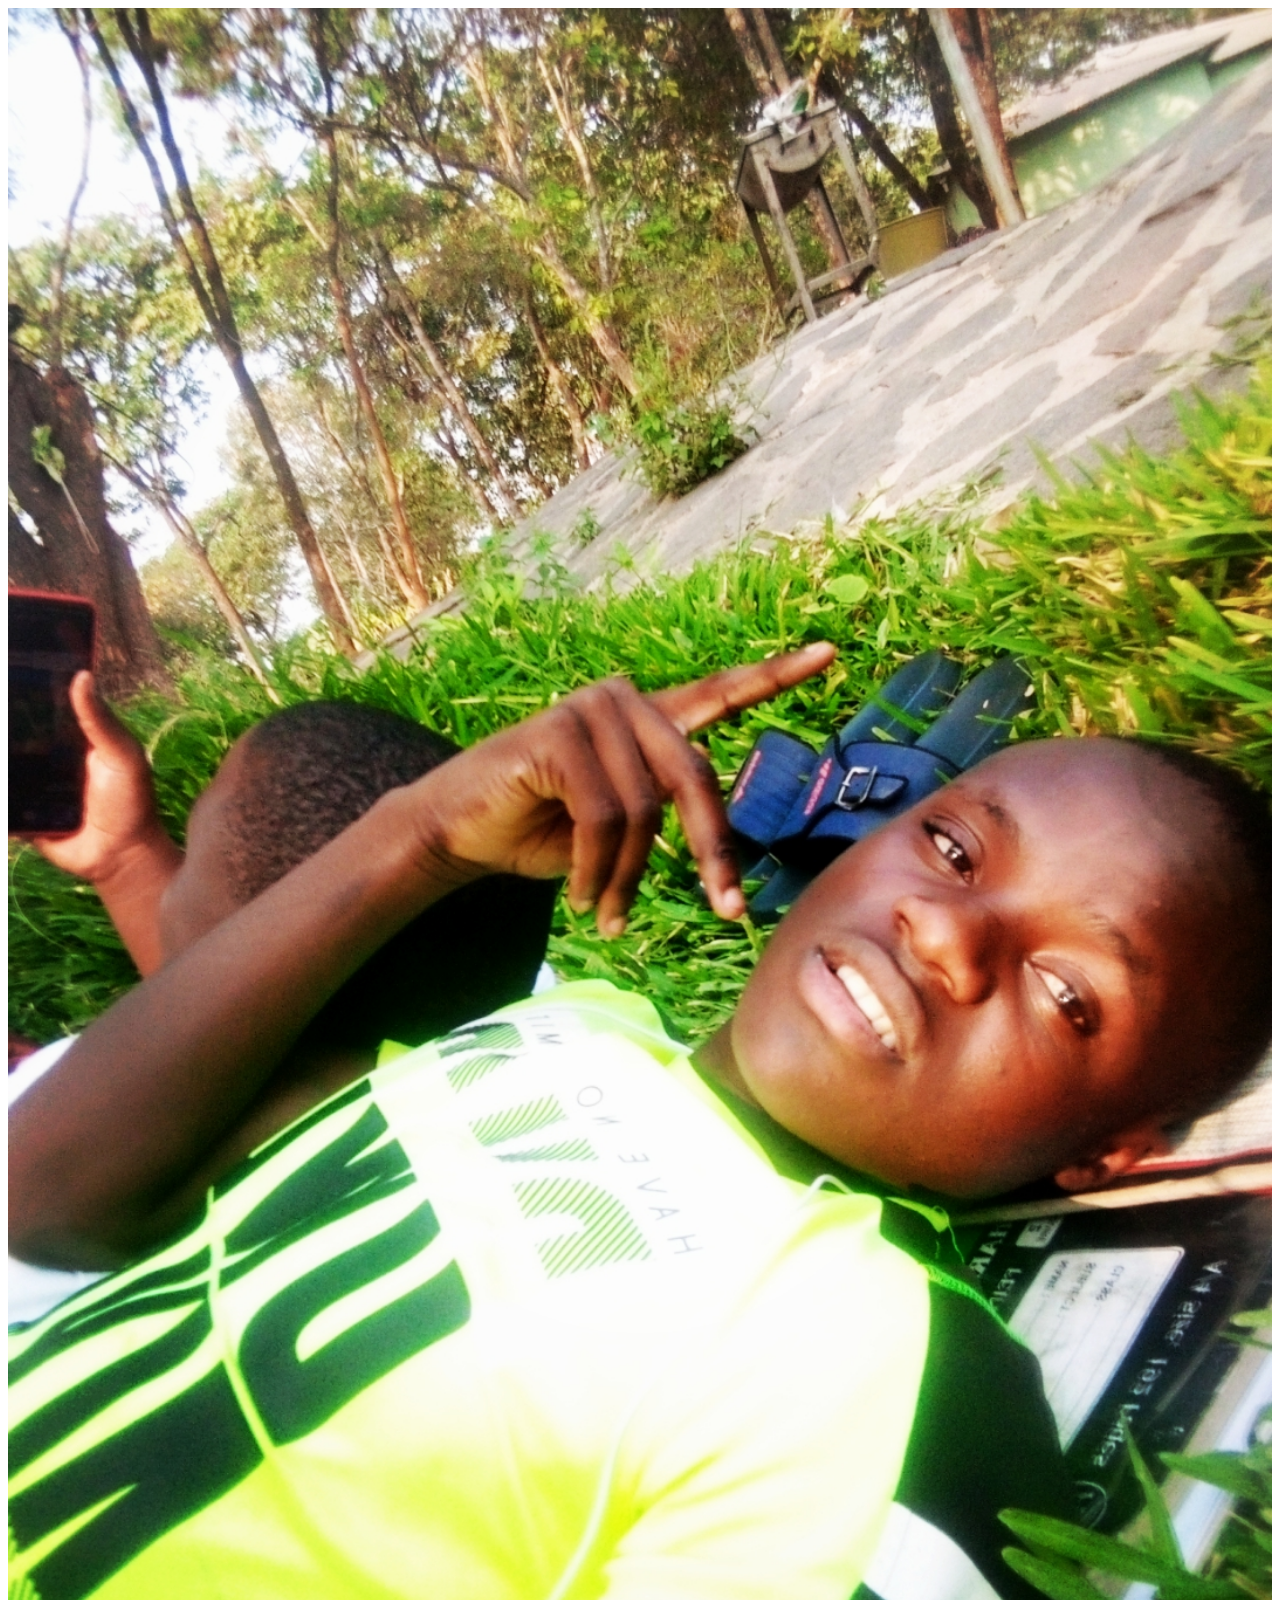
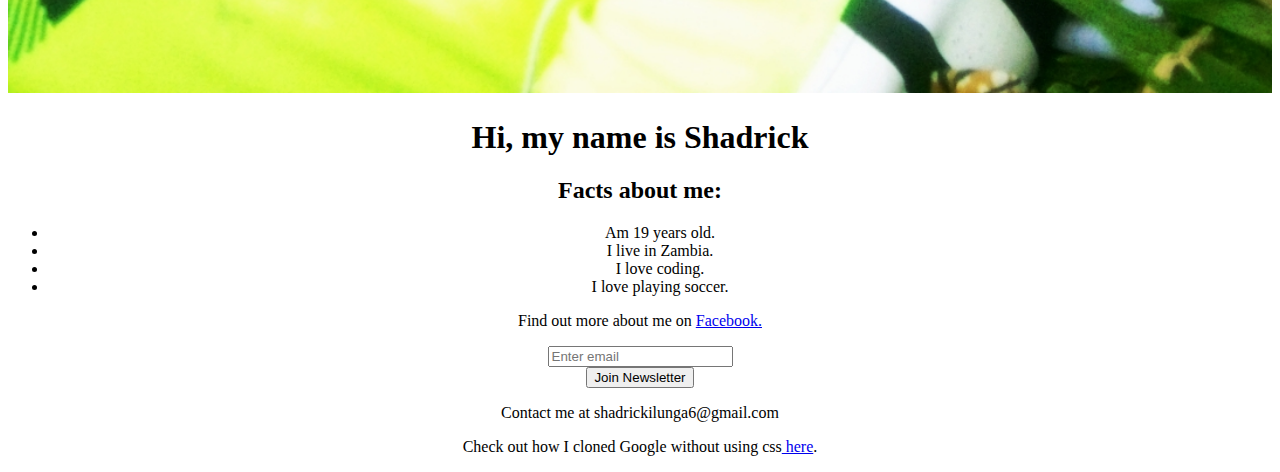
<file: index.html>
<!DOCTYPE html>
<html>
	<head>
		<meta charset="UTF-8">
                <meta name="description" content="shadrick's profile">
                <meta name="keywords" content="shadrick, zambia, profile, ilunga">
                <meta name="author" content="shadrick ilunga">
                <meta name="viewport" content="width=device-width, initial-scale=1.0">
		<title>
			shadrick - profile 
		</title>
		<link rel="stylesheet" href="shadrick.css"
	</head>
	<body>
		<img src="shadrick.jpg" width="20%">
		<h1> Hi, my name is Shadrick </h1>
		<h2> Facts about me: </h2>
		<ul>
			<li>Am 19 years old.</li>
			<li>I live in Zambia.</li>
			<li>I love coding.</li>
			<li>I love playing soccer.</li>
		</ul>
		<p>Find out more about me on <a href="https://web.facebook.com/VibeOnVibes?_rdc=1&_rdr" target="_blank">Facebook.</a></p>
		<input type="text" placeholder="Enter email"><br>
		<button>Join Newsletter</button>
		<p>Contact me at shadrickilunga6@gmail.com</p>
		<p>Check out how I cloned Google without using css<a href="google.html" target="_blank"> here</a>.
	</body>
</html>
</file>
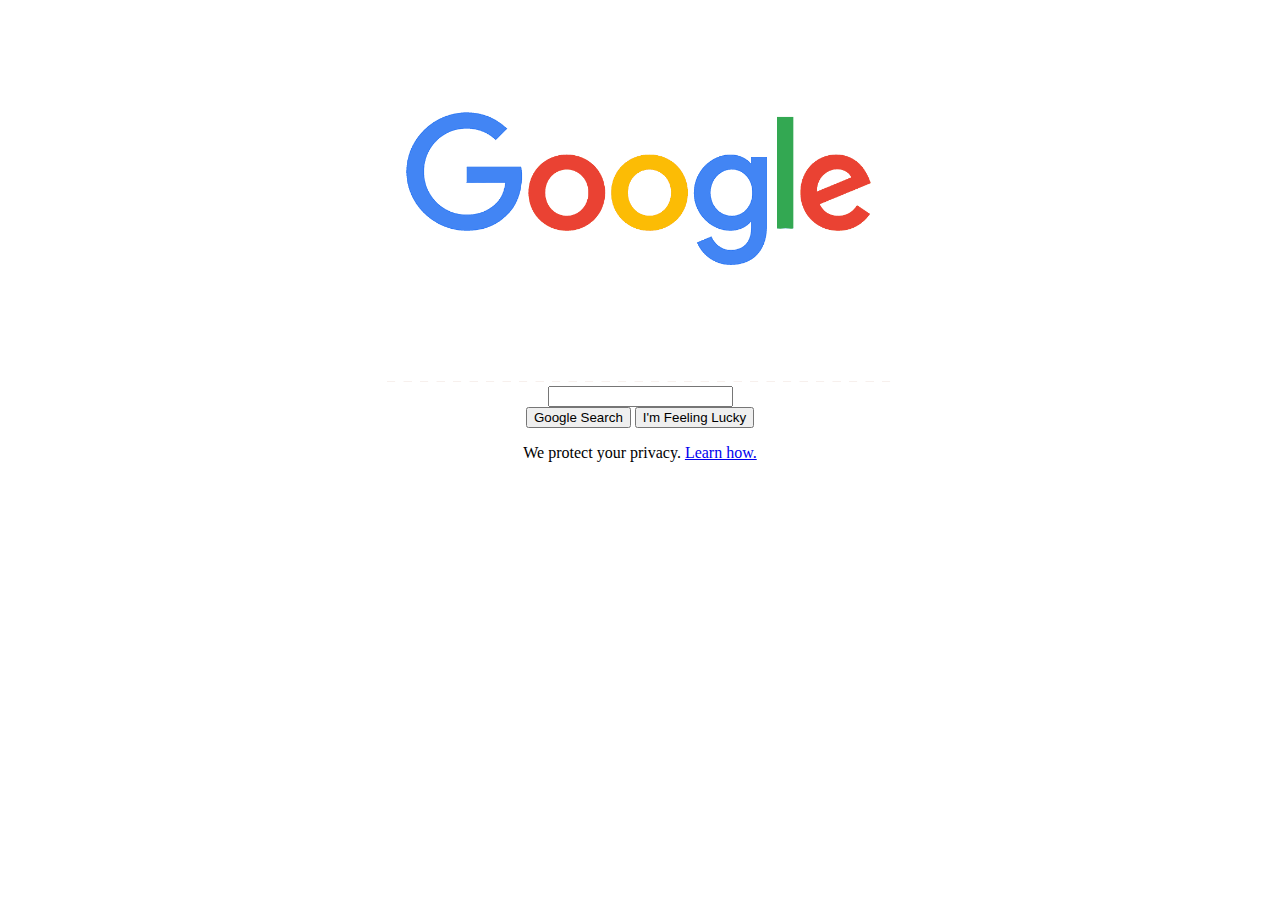
<file: google.html>
<!DOCTYPE html>
<html>
	<head>
		<meta http-equiv="Content-Type" content="text/html; charset=utf-8">
		<title>Google</title>
		<link rel="stylesheet" href="google.css">
	<head>
	<body>
		<center>
			<img src="google.png" width="40%">
		</center>
		<center>
			<input type="text"><br>
			<button>Google Search</button>
			<button>I'm Feeling Lucky</button>
			<p>We protect your privacy. <a href="/home/     		shadrick/Documents/Practice/practice.html">Learn how.</a></p>
		</center>
	</body>
</html>
</file>
<file: shadrick.css>
body{background-color: white;
    text-align: center;}
img{width: 100%;}
</file>
<file: google.css>
img{
	padding-bottom:0%;
	}
</file>
